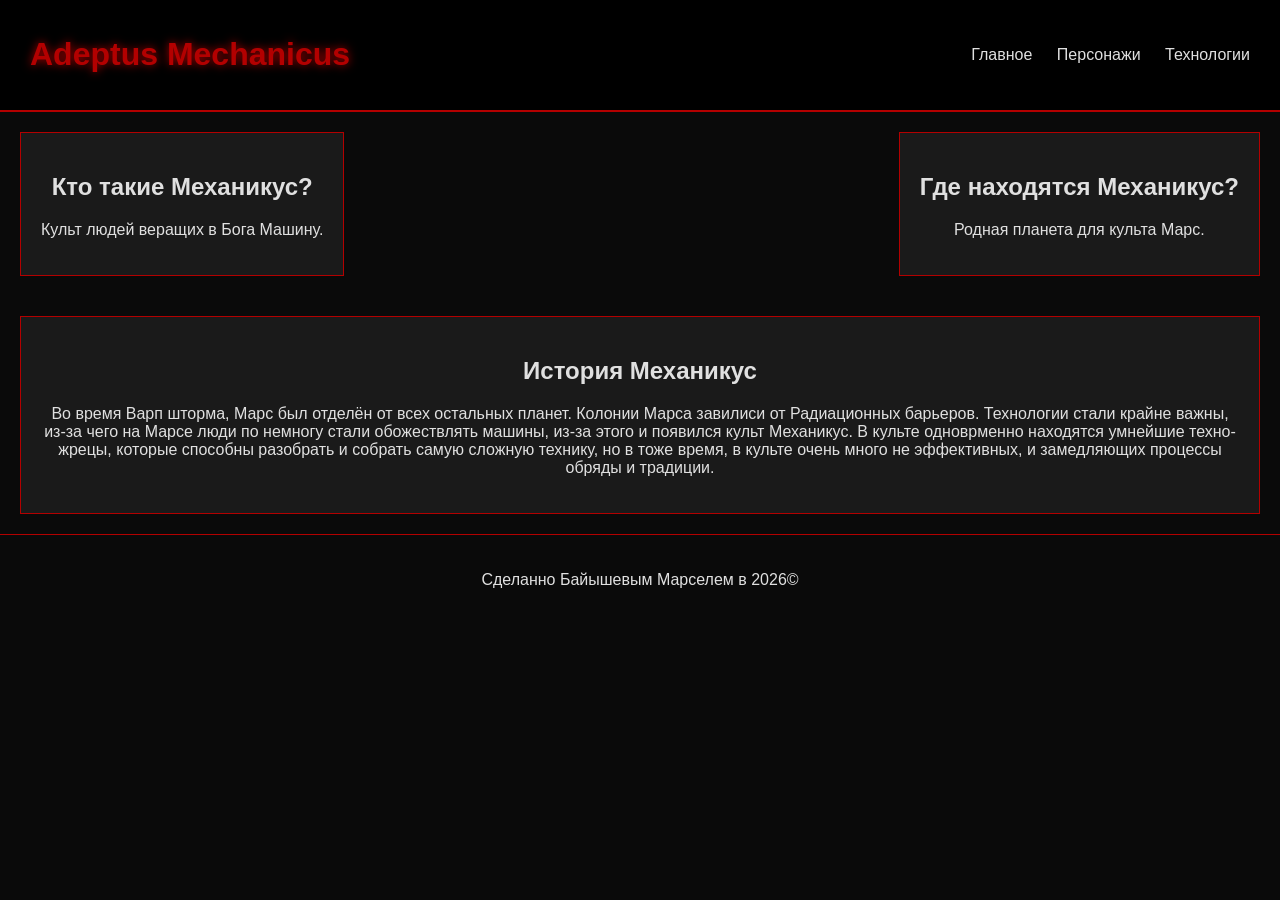
<file: index/index.html>
<!DOCTYPE html>
<html lang="en">

<head>
    <meta charset="UTF-8">
    <meta name="viewport" content="width=device-width, initial-scale=1.0">
    <title>Document</title>
    <link rel="stylesheet" href="style.css">
</head>

<body>
    <header>
        <div class="container">
            <div class="head">
                <div class="head-top">
                    <h1>Adeptus Mechanicus</h1>
                </div>
                <div class="head-bot">
                    <nav>
                        <a href="/index/index.html">Главное</a>
                        <a href="/Persona/index.html">Персонажи</a>
                        <a href="/Technology/index.html">Технологии</a>
                    </nav>
                </div>
            </div>
        </div>
    </header>
    <main>
        <section>
            <div class="sk1">
                <div class="sk1-r">
                    <div class="sk1-r-t">
                        <h1>Кто такие Механикус?</h1>
                        <p>Культ людей веращих в Бога Машину.</p>
                    </div>
                </div>
                <div class="sk1-l">
                    <div class="sk1-l-t">
                        <h1>Где находятся Механикус?</h1>
                        <p>Родная планета для культа Марс.</p>
                    </div>
                </div>
            </div>
        </section>
        <section>
            <div class="sk2">
                <div class="sk2-h">
                    <h1>История Механикус</h1>
                    <p>Во время Варп шторма, Марс был отделён от всех остальных планет. Колонии Марса завилиси от
                        Радиационных барьеров. Технологии стали крайне важны, из-за чего на Марсе люди по немногу стали
                        обожествлять машины, из-за этого и появился культ Механикус. В культе одноврменно находятся
                        умнейшие техно-жрецы, которые способны разобрать и собрать самую сложную технику, но в тоже
                        время, в культе очень много не эффективных, и замедляющих процессы обряды и традиции.</p>
                </div>
            </div>
        </section>
    </main>
    <footer>
        <div class="foot">
            <p>Сделанно Байышевым Марселем в 2026©</p>
        </div>
    </footer>
</body>

</html>
</file>
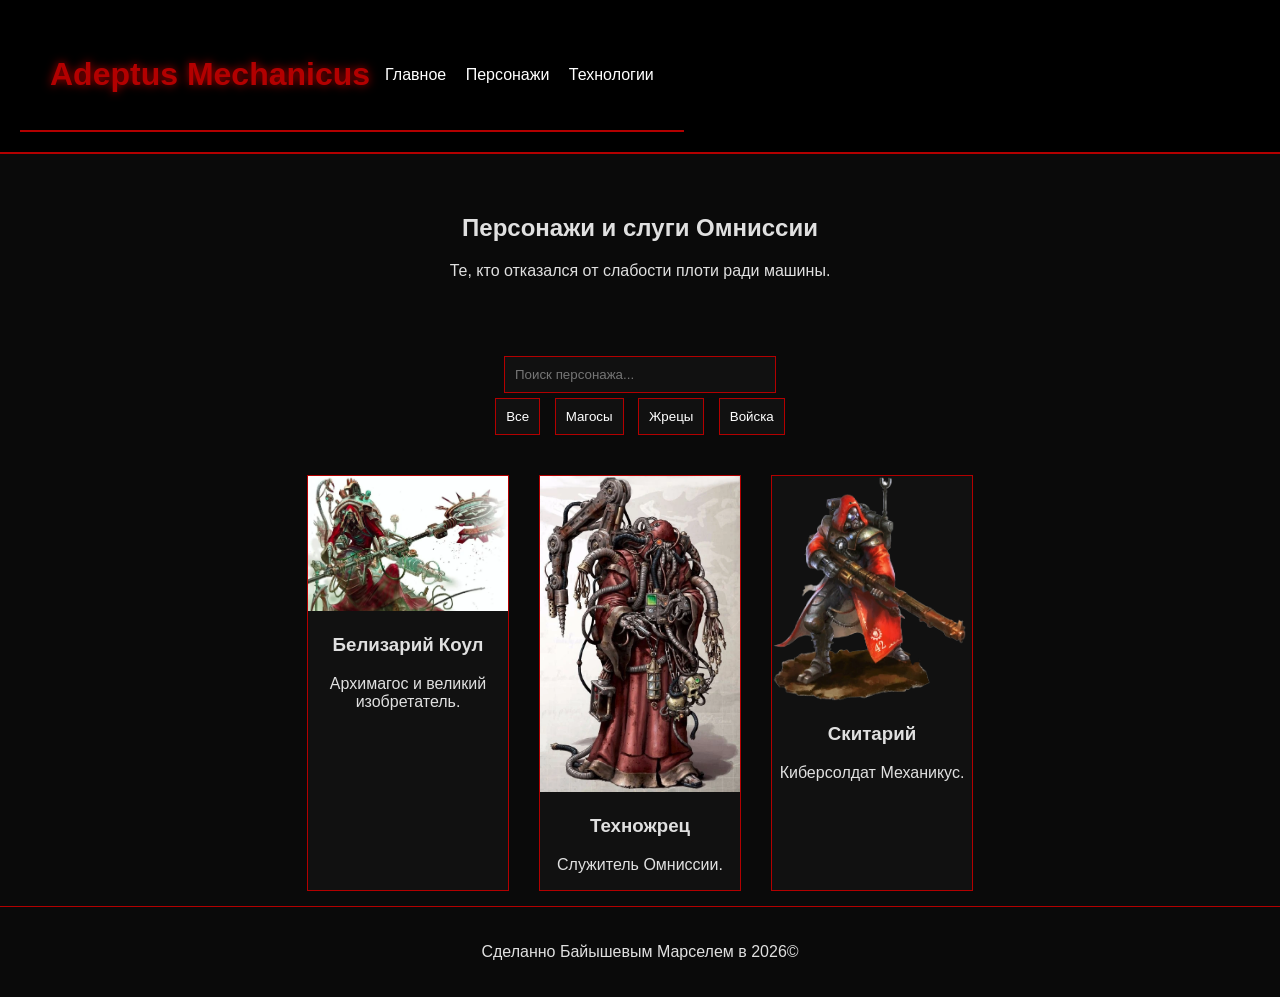
<file: Persona/index.html>
<!DOCTYPE html>
<html lang="en">

<head>
    <meta charset="UTF-8">
    <meta name="viewport" content="width=device-width, initial-scale=1.0">
    <title>Document</title>
    <link rel="stylesheet" href="style.css">
</head>

<body>
    <header>
        <div class="container">
            <div class="head">
                <div class="head-top">
                    <h1>Adeptus Mechanicus</h1>
                </div>
                <div class="head-bot">
                    <nav>
                        <a href="/index/index.html">Главное</a>
                        <a href="/Persona/index.html">Персонажи</a>
                        <a href="/Technology/index.html">Технологии</a>
                    </nav>
                </div>
            </div>
        </div>
    </header>
    <main>
        <section class="hero">
            <h2>Персонажи и слуги Омниссии</h2>
            <p>Те, кто отказался от слабости плоти ради машины.</p>
        </section>
        <section class="cnt">
            <input type="text" id="searchInput" placeholder="Поиск персонажа..." onkeyup="searchCharacters()">
            <div class="button">
                <button class="active" onclick="filterCharacters('all', this)">Все</button>
                <button onclick="filterCharacters('magos', this)">Магосы</button>
                <button onclick="filterCharacters('priest', this)">Жрецы</button>
                <button onclick="filterCharacters('army', this)">Войска</button>
            </div>
        </section>
        <section class="grid">
            <div class="card" data-category="magos" data-name="Белизарий Коул" onclick="openModal('cawl')">
                <img src="img/Коул.webp">
                <h3>Белизарий Коул</h3>
                <p>Архимагос и великий изобретатель.</p>
            </div>

            <div class="card" data-category="priest" data-name="Техножрец" onclick="openModal('techpriest')">
                <img src="img/Жрец.webp">
                <h3>Техножрец</h3>
                <p>Служитель Омниссии.</p>
            </div>

            <div class="card" data-category="army" data-name="Скитарий" onclick="openModal('skitarii')">
                <img src="img/Скитарии.webp">
                <h3>Скитарий</h3>
                <p>Киберсолдат Механикус.</p>
            </div>
        </section>
        <div class="modal" id="modal">
            <button class="close-btn" onclick="closeModal()">×</button>
            <div class="modal-box">
                <img id="modalImage">
                <div class="modal-content">
                    <h2 id="modalTitle"></h2>
                    <p id="modalText"></p>
                </div>
            </div>
        </div>
    </main>
    <footer>
        <div class="foot">
            <p>Сделанно Байышевым Марселем в 2026©</p>
        </div>
    </footer>
</body>
<script src="index.js"></script>
</html>
</file>
<file: index/style.css>
body {
    margin: 0;
    font-family: Arial, sans-serif;
    background-color: #0a0a0a;
    color: #e0e0e0;
}

.head {
    display: flex;
    justify-content: space-between;
    align-items: center;
    padding: 15px 30px;
    background: #000;
    border-bottom: 2px solid #b30000;
}

.head h1 {
    color: #b30000;
    text-shadow: 0 0 10px #b30000;
}


nav a {
    color: #e0e0e0;
    margin-left: 20px;
    text-decoration: none;
}

nav a:hover {
    color: #ff3333;
}

section {
    text-align: center;
}

.sk1 {
    display: flex;
    justify-content: space-between;
}

.sk1-r {
    background: #1a1a1a;
    border: 1px solid #b30000;
    padding: 20px;
    margin: 20px;
    transition: 0.3s;
}

.sk1-l {
    background: #1a1a1a;
    border: 1px solid #b30000;
    padding: 20px;
    margin: 20px;
    transition: 0.3s;
}

.sk1-l:hover {
    box-shadow: 0 0 15px #b30000;
}

.sk1-r:hover {
    box-shadow: 0 0 15px #b30000;
}

.sk2 {
    background: #1a1a1a;
    border: 1px solid #b30000;
    padding: 20px;
    margin: 20px;
    transition: 0.3s;
}

.sk2:hover {
    box-shadow: 0 0 15px #b30000;
}

footer {
    text-align: center;
    padding: 20px;
    border-top: 1px solid #b30000;
}
</file>
<file: Persona/style.css>
body {
    margin: 0;
    font-family: Arial, sans-serif;
    background-color: #0a0a0a;
    color: #e0e0e0;
}

.head {
    display: flex;
    justify-content: space-between;
    align-items: center;
    padding: 15px 30px;
    background: #000;
    border-bottom: 2px solid #b30000;
}

.head h1 {
    color: #b30000;
    text-shadow: 0 0 10px #b30000;
}


nav a {
    color: #e0e0e0;
    margin-left: 20px;
    text-decoration: none;
}

nav a:hover {
    color: #ff3333;
}

body {
    margin: 0;
    font-family: Arial;
    background: #0a0a0a;
    color: #e0e0e0;
}

header {
    background: #000;
    border-bottom: 2px solid #b30000;
    padding: 20px;
    display: flex;
    justify-content: space-between;
}

header h1 {
    color: #b30000;
    text-shadow: 0 0 10px #b30000;
}

nav a {
    color: white;
    margin-left: 15px;
    text-decoration: none;
}

.hero {
    text-align: center;
    padding: 40px;
}

.cnt {
    padding: 20px;
    text-align: center;
}

input {
    padding: 10px;
    width: 250px;
    background: #111;
    border: 1px solid #b30000;
    color: white;
}

button {
    margin: 5px;
    padding: 10px;
    border: 1px solid #b30000;
    background: #111;
    color: white;
    cursor: pointer;
}

button:hover {
    background: #b30000;
}

.grid {
    display: flex;
    justify-content: center;
    flex-wrap: wrap;
}

.card {
    width: 200px;
    margin: 15px;
    background: #111;
    border: 1px solid #b30000;
    text-align: center;
    cursor: pointer;
    transition: 0.3s;
}

.card:hover {
    box-shadow: 0 0 15px #b30000;
}

.card img {
    width: 100%;
}

.modal {
    display: none;
    position: fixed;
    inset: 0;
    background: rgba(0, 0, 0, 0.8);
    justify-content: center;
    align-items: center;
}

.modal-box {
    background: #111;
    border: 2px solid #b30000;
    padding: 20px;
}

.close-btn {
    position: absolute;
    right: 20px;
    top: 20px;
    background: red;
    color: white;
    border: none;
    font-size: 20px;
}

footer {
    text-align: center;
    padding: 20px;
    border-top: 1px solid #b30000;
}
</file>
